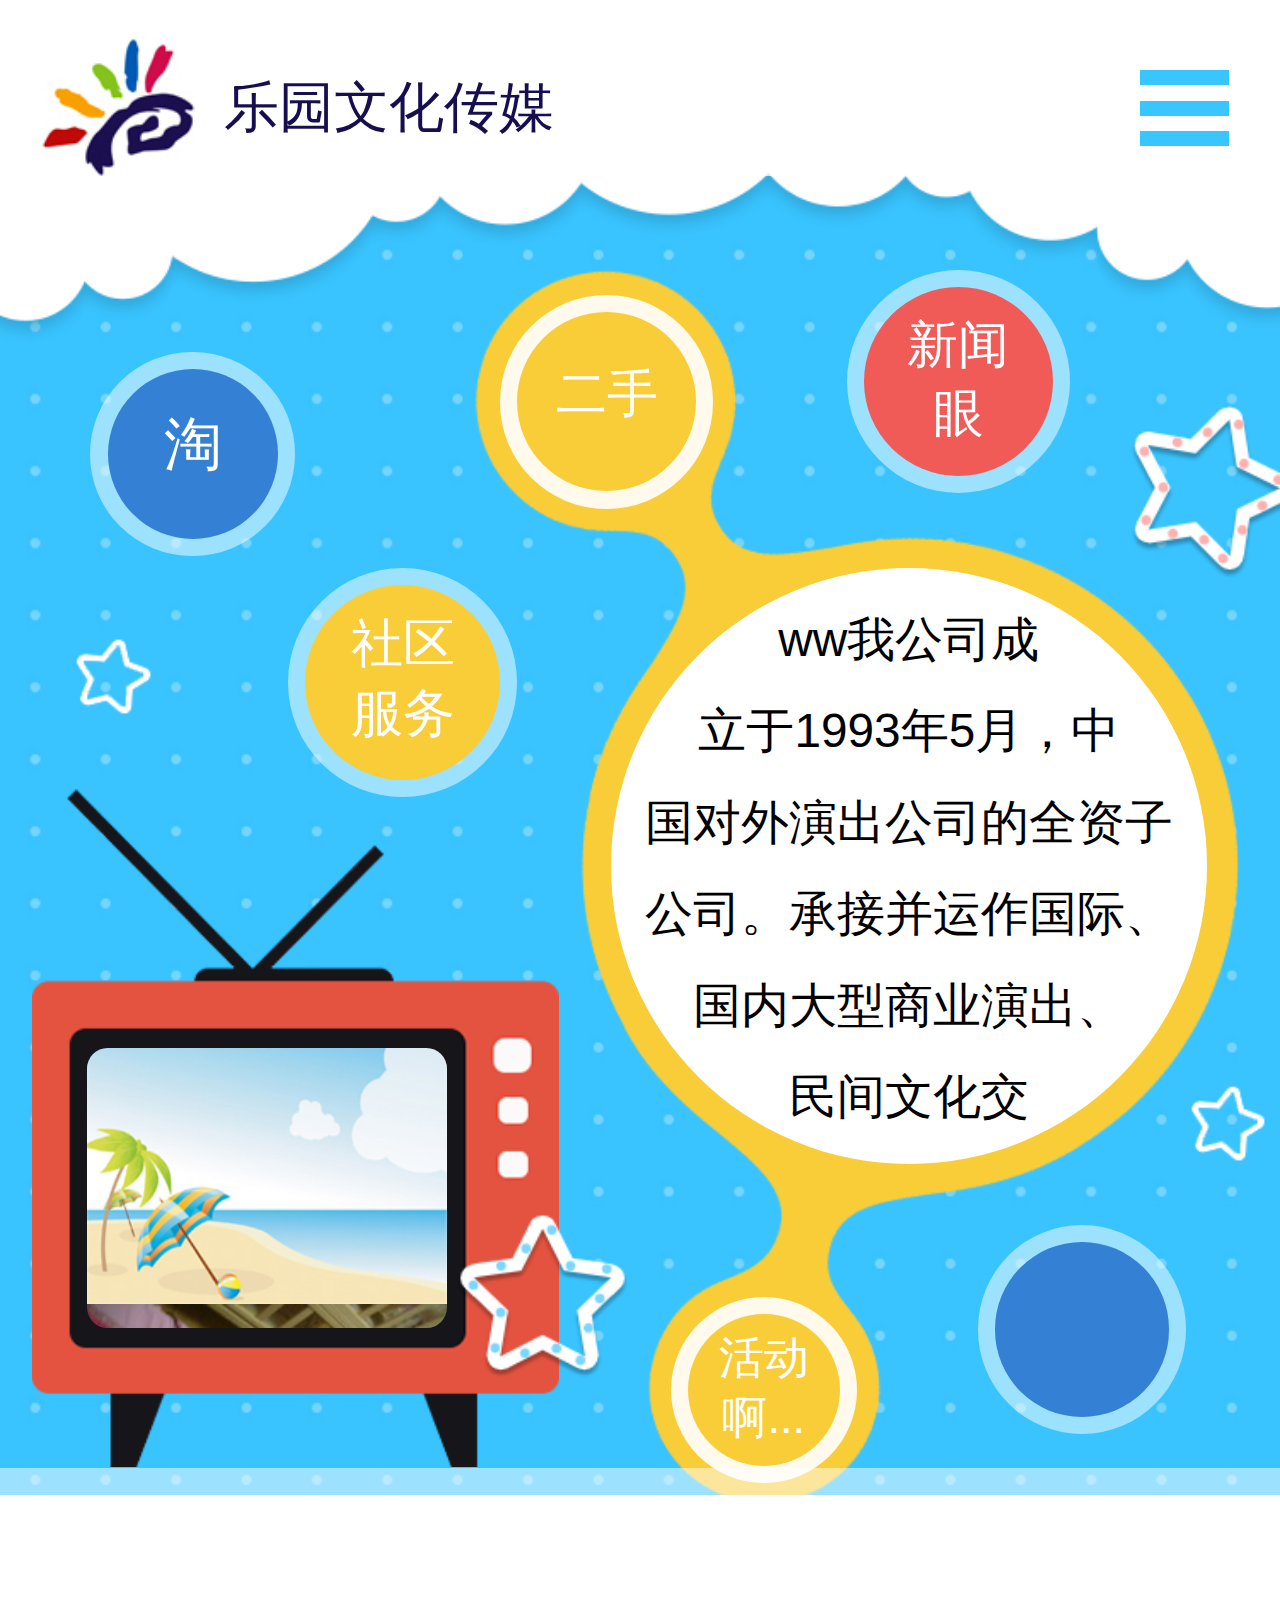
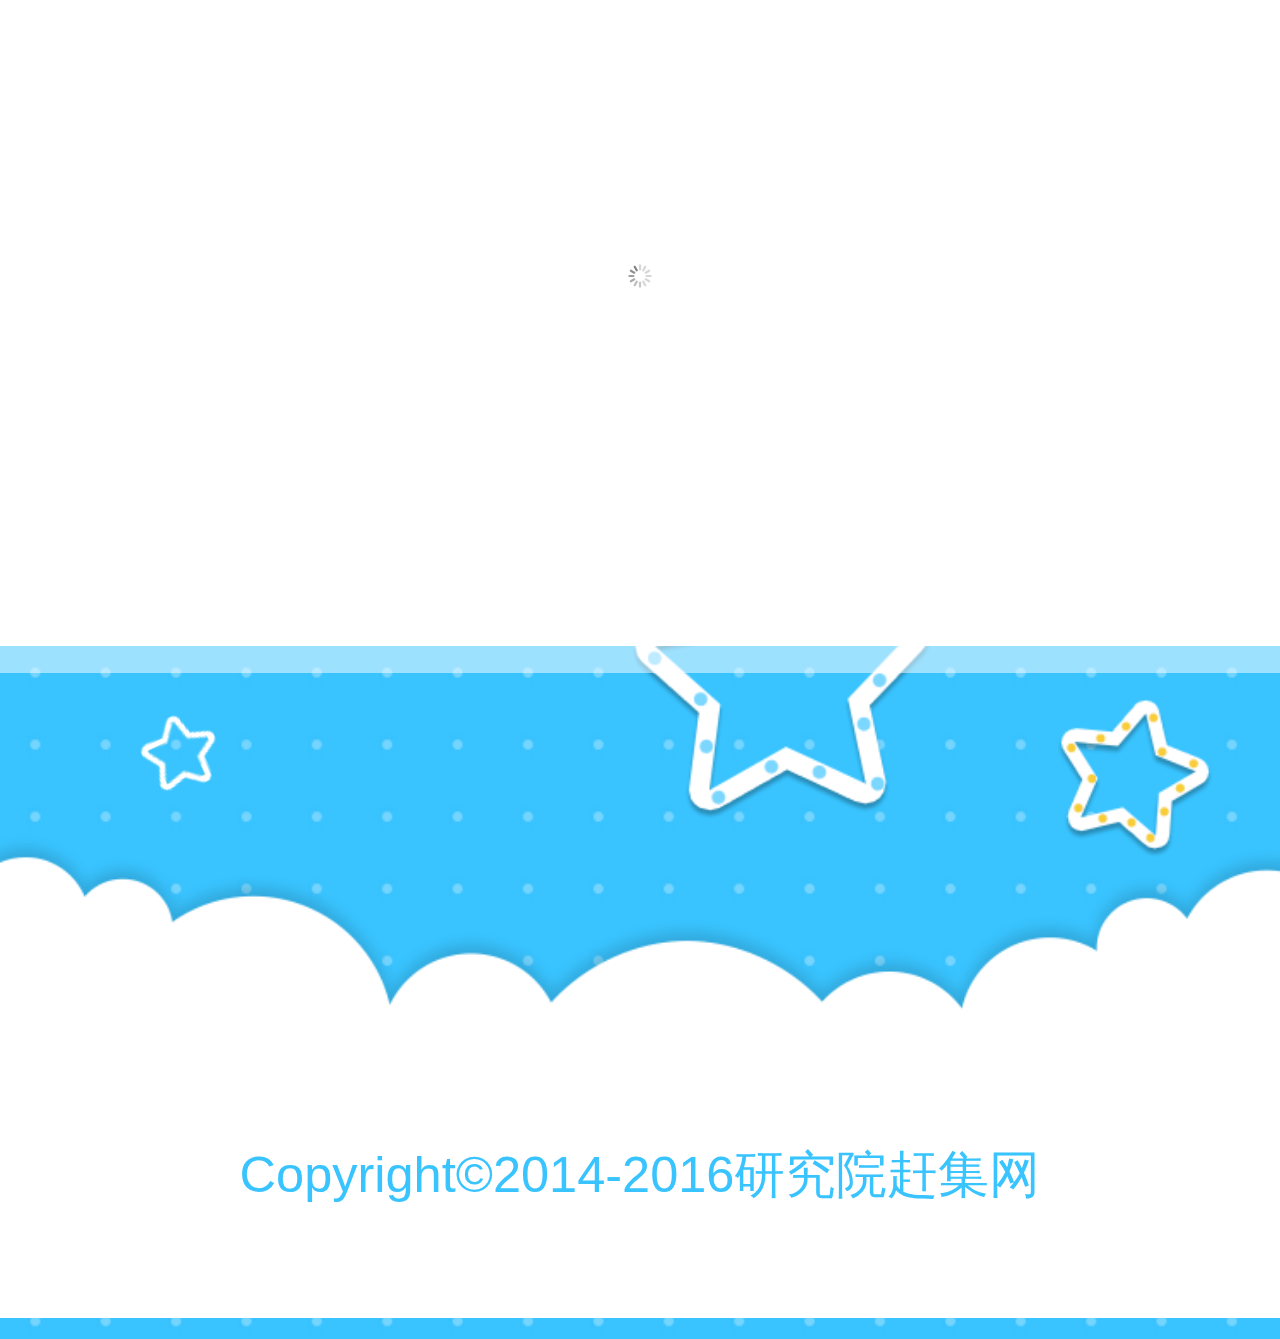
<file: index.html>
<!DOCTYPE html>
<html>
	<head>
		<meta charset="utf-8" />
		<meta name="viewport" content="width=device-width, initial-scale=1,maximum-scale=1, user-scalable=no">
		<meta name="description" content="ww我公司成立于1993年5月，中国对外演出公司的全资子公司。承接并运作国际、国内大型商业演出、民间文化交流等重大文化活动。仅在成立初期的四年时间里，中娱公司就运作了近两百个大型国际演出项目，其中包括以色列交响乐团、法国国家交响乐团、荷兰阿姆斯特丹皇家音乐厅交响乐团、奥地利维也纳爱乐乐团、美国费城交响乐团、澳大利亚芭蕾舞团、美国休斯顿芭蕾舞团、德国巴伐利亚芭蕾舞团、纽约爱乐乐团、克里夫兰交响乐团、基洛夫芭蕾舞团、基洛夫歌剧院、英国皇家芭蕾舞团、丹麦皇家芭蕾舞团等享誉世界的艺术团体。">
		<meta name="format-detection" content="telephone=no" />
		<title></title>
		<link rel="stylesheet" type="text/css" href="css/common.css"/>
		<link rel="stylesheet" type="text/css" href="css/index.css"/>
	</head>
	<body> 
		<div id="container" class="transparent opacityTrans">
			<header>
				<div id="bodyMask"></div>
				<div id="headerInner">
					<div id="logo" class="none">
						<a href="javascript:;">
							<img src=""/>
						</a>
					</div>
					<div id="title" class="none">
						<a href="javascript:;"></a>
					</div>
					<div id="menuBtn" class="none">
						<div class="menuBar" id="menuBar_1"></div>
						<div class="menuBar" id="menuBar_2"></div>
						<div class="menuBar" id="menuBar_3"></div>
					</div>
				</div>
				<div id="menuWrap">
					<div id="dingyun"></div>
					<div id="menuList">
						<div id="menuListInner">
							<!--<div class="menuItem"><a href="javascript:;">首页</a></div>
							<div class="menuItem"><a href="javascript:;">站内搜索</a></div>
							<div class="menuItem"><a href="javascript:;">留言板</a></div>
							<div class="menuItem"><a href="javascript:;">业务合作</a></div>
							<div class="menuItem"><a href="javascript:;">关于我们</a></div>-->
						</div>
					</div>
				</div>
			</header>
			<section id="main">
				<div id="quan">
					<div id="mainText">
						<div class="textWrap">
							<div id="textBar_1" class="textBar"></div>
							<div id="textBar_2" class="textBar"></div>
							<div id="textBar_3" class="textBar"></div>
							<div id="textBar_4" class="textBar"></div>
							<div id="textBar_5" class="textBar"></div>
							<div id="textBar_6" class="textBar"></div>
						</div>
					</div>
					<div id="icon_2">
						<a href="javascript:;"><div class="icon_inner"></div></a>
					</div>
					<div id="icon_5">
						<a href="javascript:;"><div class="icon_inner"></div></a>
					</div>
				</div>
				<div id="icon_1">
					<a href="javascript:;"><div class="icon_inner"></div></a>
				</div>
				<div id="icon_3">
					<a href="javascript:;"><div class="icon_inner"></div></a>
				</div>
				<div id="icon_4">
					<a href="javascript:;"><div class="icon_inner"></div></a>
				</div>
				<div id="icon_6">
					<a href="javascript:;"><div class="icon_inner"></div></a>
				</div>
				<div id="tv">
					<div id="imgRun">
						<div id="imgRunScroller">
							<!--<a href="http://baidu.com"><div id="runImg_1" class="runImg"></div></a>
							<a href="http://baidu.com"><div id="runImg_1" class="runImg"></div></a>
							<a href="http://baidu.com"><div id="runImg_1" class="runImg"></div></a>-->
						</div>
					</div>
					<div id="starRoate"></div>
				</div>
				<div id="zhongStar_1"></div>
				<div id="zhongStar_2"></div>
				<div id="zhongStar_3"></div>
			</section>
			<section id="list">
				<div id="listInner">
					<div id="listLoading">
						<span class="mui-spinner"></span>
					</div>
					<div id="listTips" class="none">
						暂无新闻
					</div>
					<!--<div class="row hot" id="row_1">
						<div class="rowLeft"><a href="http://www.163.com">热点直击</a></div>
						<div class="rowMiddle">沈鉄梅当选中国剧协副主席</div>
						<div class="rowRight">2016-04-15</div>
					</div>
					<div class="row hot">
						<div class="rowLeft">热点直击</div>
						<div class="rowMiddle">权志龙”苹果脸“-Fan权志龙”苹果脸“-Fan权志龙”苹果脸“-Fan</div>
						<div class="rowRight">2016-02-03</div>
					</div>
					<div class="row new">
						<div class="rowLeft">文化信息娱乐</div>
						<div class="rowMiddle">《上海传奇》全国首映礼</div>
						<div class="rowRight">2016-01-11</div>
					</div>
					<div class="row">
						<div class="rowLeft">娱乐</div>
						<div class="rowMiddle">《非诚勿扰》整改增党校教</div>
						<div class="rowRight">2015-12-05</div>
					</div>
					<div class="row">
						<div class="rowLeft">新鲜事</div>
						<div class="rowMiddle">跟着小S跳出"撩人"好身材</div>
						<div class="rowRight">2015-04-15</div>
					</div>-->
				</div>
			</section>
			<footer>
				<div id="diStar_1"></div>
				<div id="diStar_2"></div>
				<div id="diStar_3"></div>
				<div id="diyun"></div>
				<div id="copyright">版权所有©BlueMP技术支持</div>
			</footer>
		</div>
		<script src="js/zepto.min.js"></script>
		<script src="js/iscroll.js"></script>
		<script src="js/common.js"></script>
		<script src="fake.js"></script>
		<script>
			document.onselectstart = new Function('event.returnValue=false;');
			var pages = [
				{pos0:'对对对',pos1:'对对对',pos2:'对对对',pos3:'对对对',pos4:'对对对',pos5:'对对对',pos6:'对对对'}
			];
			var word = [5,9,11,11,9,5];
			var reg = /[\u0000-\u00FF]/;
			$(function(){
				//setTimeout(function(){
					layout();
					new bluemp.block.breadcrumb({
						type:1,
						isDefault: false,
						fnSuccess: function(data) {
							console.log(data);
							if(data && data.index_href){
								$('#logo a,#title a').attr('href',data.index_href);
							}
						}
					});
					initExtendInfo();
					initTitle();
					
					new bluemp.block.banner({
						isDefault: false,
						fnSuccess: function(data) {
							var dBanner = data.carouselpic;
							var imgRunScroller = $('#imgRunScroller');
							if (dBanner && dBanner.length > 0) {
								for (var i = 0; i < dBanner.length; i++) {
									var imgEle = $('<div class="runImg"></div>').css('background-image','url('+dBanner[i].pic+')');
									var aEle = $('<a href="'+dBanner[i].url+'"></a>').append(imgEle);
									imgRunScroller.append(aEle);
								}
								if(dBanner.length>1){
									var imgs = $('.runImg');
									imgH = imgs.eq(0).height();
									imgWrap = $('#imgRunScroller');
									imgN = imgs.length;
									imgWrapH = imgN*imgH;
									imgWrap.height(imgWrapH);
									imgRun();
								}
							}else{
								imgRunScroller.append('<div class="runImg default"></div>');
							}
						}
					});
					
					new bluemp.block.mainNav({
						isDefault: false,
						fnSuccess: function(data) {
							for (var i = 0; i < data.length; i++) {
								if(i>5){
									break;
								}
								var icon = $('#icon_'+(i+1)),
									aEle = icon.find('a'),
									iconEle = icon.find('.icon_inner');
								var dI = data[i],
									name = dI.name,
									url = dI.url,
									pic = dI.pic;
								aEle.attr('href',url);
								if (pic) {
									iconEle.css('background-image','url('+pic+')');
								} else {
									var words = [];
									var n = 0;
									for(var n=0;n<name.length;n++){
										var c = name.charAt(n);
										if(!reg.test(c)){
											words.push(c);
										}else{
											if(n==name.length-1){
												words.push(c);
											}else{
												var next = name.charAt(++n);
												if(!reg.test(next)){
													words.push(c);
													words.push(next);
												}else{
													words.push(c+next);
												}
											}
										}
									}
									var len = words.length, str = '';
									if(len == 1){
										str = words[0];
										iconEle.addClass('oneWord');
									}else if(len == 2){
										str = words[0]+words[1];
										iconEle.addClass('twoWord');
									}else if(len == 3){
										str = words[0]+words[1]+'<br/>'+words[2];
									}else if(len == 4){
										str = words[0]+words[1]+'<br/>'+words[2]+words[3];
									}else if(len > 4){
										str = words[0]+words[1]+'<br/>'+words[2]+'...';
									}
									iconEle.html(str);
								}
							}
							
							if(isAndroid){
								$('#icon_1 .icon_inner').css('padding','.4rem');
								$('#icon_2 .icon_inner').css('padding','.41rem');
								$('#icon_3 .icon_inner').css('padding','.5rem');
								$('#icon_4 .icon_inner').css('padding','.45rem');
								$('#icon_5 .icon_inner').css('padding','.31rem');
								$('#icon_6 .icon_inner').css('padding','.41rem');
								
								$('#icon_1 .icon_inner.oneWord').css('padding-top','.65rem');
								$('#icon_2 .icon_inner.oneWord').css('padding-top','.67rem');
								$('#icon_3 .icon_inner.oneWord').css('padding-top','.71rem');
								$('#icon_4 .icon_inner.oneWord').css('padding-top','.73rem');
								$('#icon_5 .icon_inner.oneWord').css('padding-top','.67rem');
								$('#icon_6 .icon_inner.oneWord').css('padding-top','.75rem');
								
								$('#icon_1 .icon_inner.twoWord').css('padding-top','.75rem');
								$('#icon_2 .icon_inner.twoWord').css('padding-top','.8rem');
								$('#icon_3 .icon_inner.twoWord').css('padding-top','.83rem');
								$('#icon_4 .icon_inner.twoWord').css('padding-top','.85rem');
								$('#icon_5 .icon_inner.twoWord').css('padding-top','.7rem');
								$('#icon_6 .icon_inner.twoWord').css('padding-top','.76rem');
							}
						}
					});
					
					var channelCnt = 0, arts = [], timeout1 = 5000, timeout2 = 55000, channelLoadedCnt = 0;
					function bulitList(){
						$('#listLoading').addClass('none');
						var len = arts.length;
						if(len==0){
							$('#listTips').removeClass('none');
						}else{
							var hotCnt = 2, newCnt = 3;
							hotCnt = hotCnt>len?len:hotCnt;
							for(var k=0;k<hotCnt;k++){
								for(var i=len-1;i>k;i--){
									if(arts[i].pv>arts[i-1].pv){
										var temp = arts[i-1];
										arts[i-1] = arts[i];
										arts[i] = temp;
									}
								}
							}
							var arry = [];
							for(var k=0;k<hotCnt;k++){
								if(arts[0].pv>0){
									arry.push({data:arts.splice(0,1)[0],type:'hot'});
								}
							}
							var hotCntLen = arry.length;
							newCnt += 2-hotCntLen;
							newCnt = (hotCntLen + newCnt)>len?(len-hotCntLen):newCnt;
							console.log(hotCntLen,newCnt);
							for(var k=0;k<newCnt;k++){
								for(var i=arts.length-1;i>k;i--){
									if(arts[i].updatetime>arts[i-1].updatetime){
										var temp = arts[i-1];
										arts[i-1] = arts[i];
										arts[i] = temp;
									}
								}
							}
							for(var k=0;k<newCnt;k++){
								arry.push({data:arts.splice(0,1)[0],type:'new'});
							}
							var listInner = $('#listInner');
							for(var i=0;i<arry.length;i++){
								var ai = arry[i],
									data = ai.data,
									type = ai.type;
								rowLinks.push(data.href);
								var rowEle = $('<div class="row '+type+'" id="row_'+i+'" >'+
													'<div class="rowLeft" id="chl_'+i+'_'+data.cid+'" >'+data.name+'</div>'+
													'<div class="rowMiddle">'+data.title+'</div>'+
													'<div class="rowRight">'+formatDate(data.updatetime)+'</div>'+
												'</div>'); 
								listInner.append(rowEle);
							}
							listInner.on('click','.row',function(){
								window.location.href = rowLinks[parseInt($(this).attr('id').replace('row_',''))];
							});
							/*listInner.on('click','.rowLeft',function(){
								window.event.stopPropagation();
								console.log($(this).attr('id').split('_')[2]);
								sessionStorage.cid = $(this).attr('id').split('_')[2];
								var link;
								if(testMode){
									link = 'list.html';
								}else{
									link = '/Portal/articlelist.html';
								}
								window.location.href = link;
							});*/
						}
					}
					var rowLinks = [];
					new bluemp.block.channelList({
						isDefault: false,
						fnSuccess: function(data) {
							console.log('channelList:');
							console.log(data);
							channelCnt = data.length;
							if(channelCnt<=0){
								$('#listLoading').addClass('none');
								$('#listTips').removeClass('none');
								return;
							}
							setTimeout(function(){
								if(channelLoadedCnt < channelCnt){
									if(channelLoadedCnt == 0){
										setTimeout(function(){
											$('#listLoading').addClass('none');
											$('#listTips').removeClass('none');
										},timeout2);
									}else{
										bulitList();
									}
								}
							},timeout1);
							for (var i = 0; i < channelCnt; i++) {
								var di = data[i],
									channelId = di.id;
								bluemp_cid = channelId;
								new bluemp.block.articleList({
									isDefault: false,
									fnSuccess: function(d) {
										channelLoadedCnt++;
										if(d && d.length>0){
											console.log(d.length);
											arts = arts.concat(d);
										}
										if(channelLoadedCnt==channelCnt){
											bulitList();
										}
									}
								});
							}
						}
					});
					
					$('#container').removeClass('transparent');
					initHeader();
					
					var mainText = '';
					var meta = document.getElementsByTagName('meta');
					for(i in meta){
						if(typeof meta[i].name!="undefined"&&meta[i].name.toLowerCase()=="description"){
							var desc = meta[i].content;
							if(trim(desc)!=''){
								mainText = desc;
							}
						}
					}
					if(mainText==''){
						$('#mainText').addClass('noInfo');
					}else{
						initTextRun(mainText);
					}
			//	},1000);
			});
			function initTextRun(mainText){
				var len = mainText.length;
				if(len>0){
					pages = [];
					var i = 0;
					while(i<len){
						var page = {};
						for(var j=0;j<word.length;j++){
							if(i>=len){
								page[j] = '';
							}else{
								var charArry = [], byteLen = 0;
								while(byteLen/2 <= word[j]-1){
									var c = mainText.charAt(i++);
									charArry.push(c);
									if(reg.test(c)){
										byteLen++;
									}else{
										byteLen += 2;
									}
								}
								page[j] = charArry.join('');
							}
						}
						if(page != {}){
							pages.push(page);
						}
					}
					bars = $('.textBar');
					var page0 = pages[0];
					for(var i=0;i<bars.length;i++){
						var str = page0[i];
						if(!str || str.length<=0){
							str = '';
						}
						bars.eq(i).html(str);
					}
					pSize = pages.length;
					if(pSize>1){
						setInterval(function(){
							changePage2();
						},8000);
					}
				}
			}
			function changePage2(){
				$('.textWrap.old').remove();
				$('.textWrap').addClass('transparent');
				var copy = $('.textWrap').clone();
				$('.textWrap').addClass('old');
				barTimer = setTimeout(function(){
								var copyBars = copy.find('.textBar');
								pageIdx = pageIdx>=pSize-1?0:pageIdx+1;
								var nextPage = pages[pageIdx];
								for(var i=0;i<copyBars.length;i++){
									var str = nextPage[i];
									if(!str || str.length<=0){
										str = '';
									}
									copyBars.eq(i).html(str);
								}
								$('#mainText').append(copy);
								var ti = setTimeout(function(){
									copy.removeClass('transparent');
									clearTimeout(ti);
								},100);
								
								clearTimeout(barTimer);
						   },1100);
				
			}
			var pageIdx = 0, barTimer, pSize;
			
			var winW, rfSize = 40;
			var imgWrap,imgWrapH,imgH,imgN,step = 2,timer;
			function layout(){
				updateSize();
				var imgs = $('.runImg');
				if(imgs.length>1){
					imgH = imgs.eq(0).height();
					imgWrap = $('#imgRunScroller');
					imgN = imgs.length;
					imgWrapH = imgN*imgH;
					imgWrap.height(imgWrapH);
					clearTimeout(timer);
					imgRun();
				}
			}
			function imgRun(){
				var t = px2Int(imgWrap.css('top'));
				timer = setTimeout(function(){
							if(t<-imgH){
								imgWrap.append($('.runImg').eq(0));	
								imgWrap.css('top',t+imgH-step);
							}else{
								imgWrap.css('top',t-step);
							}
							imgRun();
						},50);
			}
		</script>
	</body>
</html>
</file>
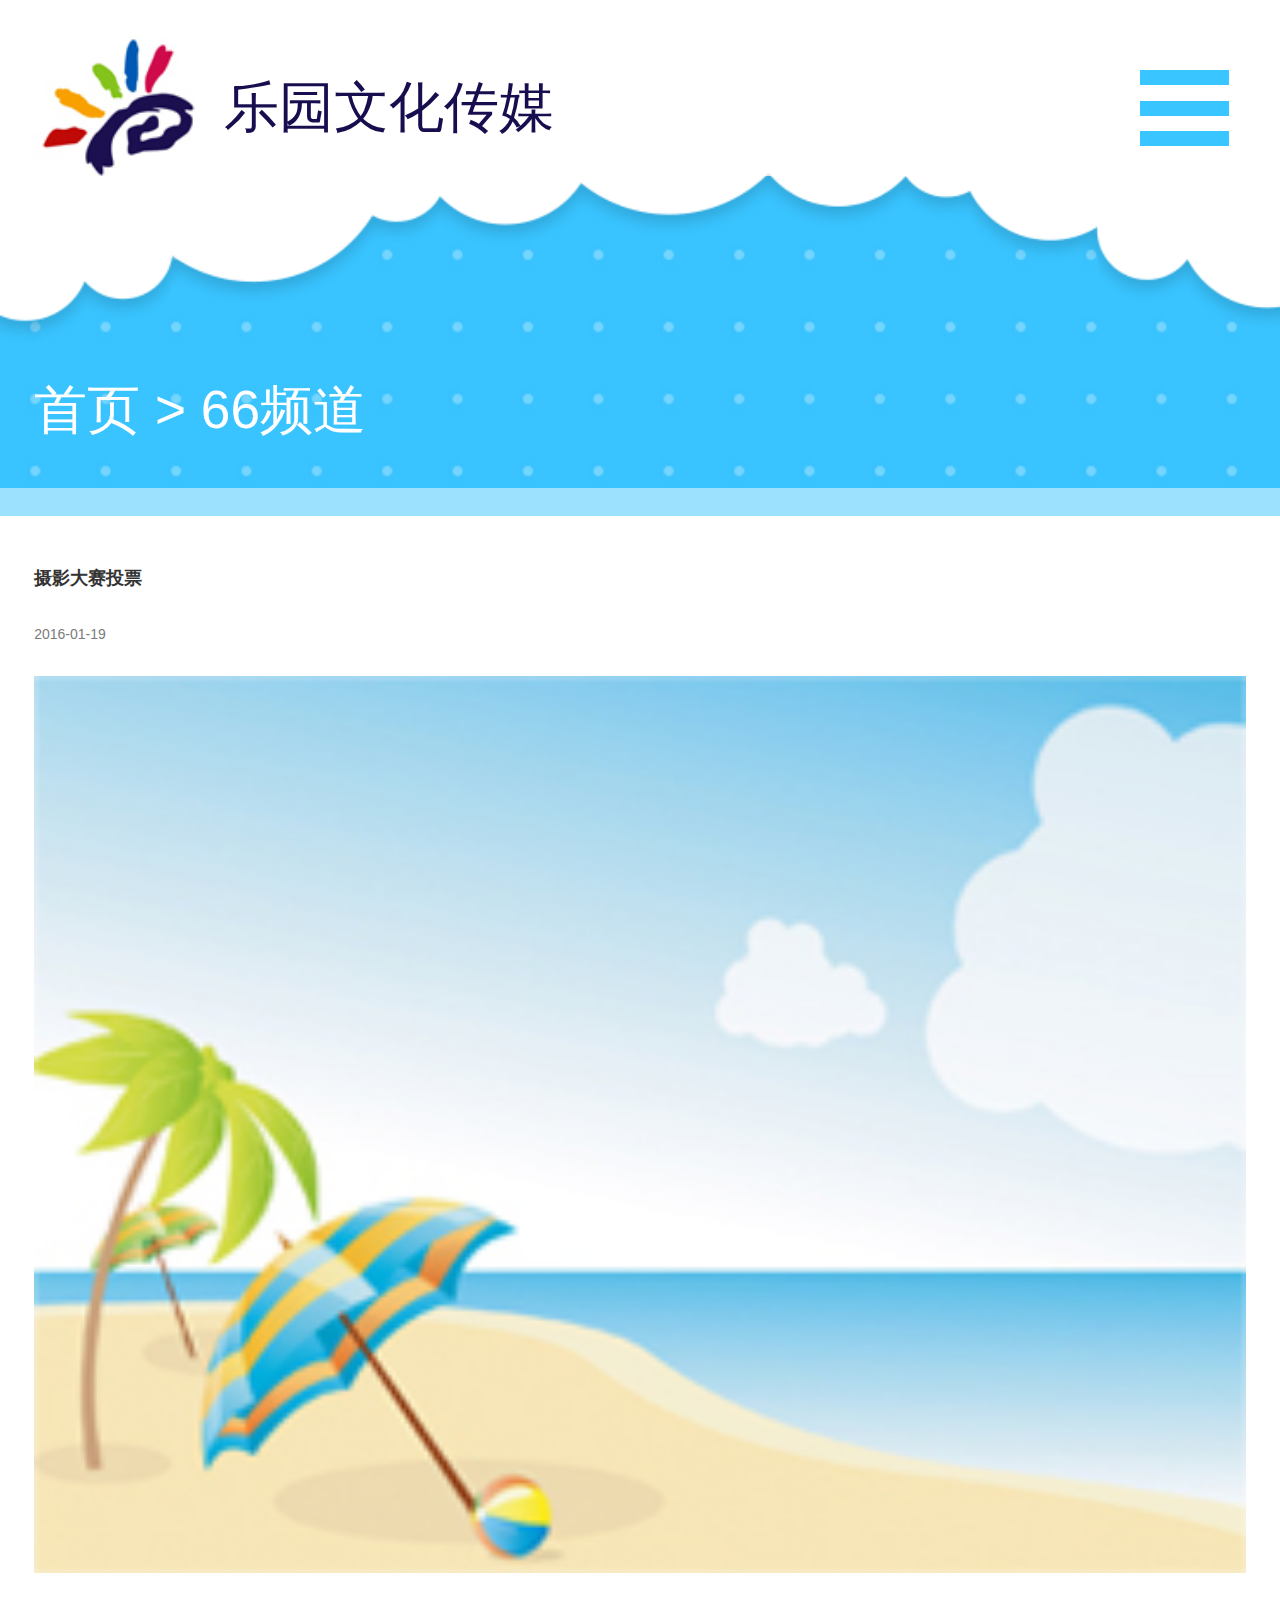
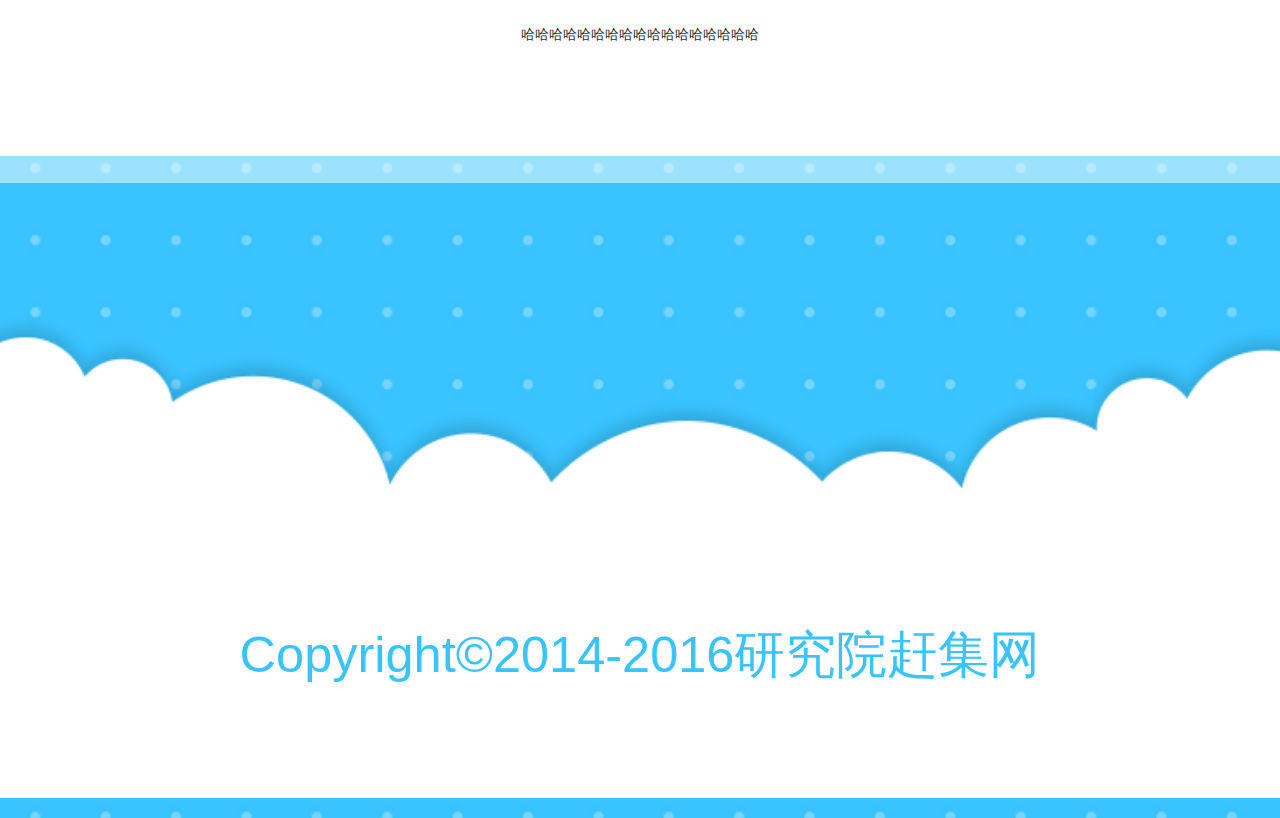
<file: article.html>
<!DOCTYPE html>
<html>
	<head>
		<meta charset="utf-8" />
		<meta name="viewport" content="width=device-width, initial-scale=1,maximum-scale=1, user-scalable=no">
		<meta name="format-detection" content="telephone=no" />
		<title></title>
		<link rel="stylesheet" type="text/css" href="css/common.css"/>
		<link rel="stylesheet" type="text/css" href="css/override.css"/>
		<link rel="stylesheet" type="text/css" href="css/article.css"/>
	</head>
	<body> 
		<div id="container2" class="transparent opacityTrans">
			<header>
				<div id="bodyMask"></div>
				<div id="headerInner">
					<div id="logo" class="none">
						<a href="javascript:;">
							<img src=""/>
						</a>
					</div>
					<div id="title" class="none">
						<a href="javascript:;"></a>
					</div>
					<div id="menuBtn" class="none">
						<div class="menuBar" id="menuBar_1"></div>
						<div class="menuBar" id="menuBar_2"></div>
						<div class="menuBar" id="menuBar_3"></div>
					</div>
				</div>
				<div id="menuWrap">
					<div id="dingyun"></div>
					<div id="menuList">
						<div id="menuListInner">
						</div>
					</div>
				</div>
			</header>
			<div id="container">
				<nav>
					<a href="javascript:;" id="link_index">首页</a>
					<span>&gt;</span>
					<a href="javascript:;" id="link_channel"></a>
				</nav>
				<section id="main">
					<div id="loading">
						<span class="mui-spinner"></span>
					</div>
					<div id="articleDiv" class="none">
						<div class="wz_box">
							<div class="bluemp_block_article_detail">
		
								<div class="bluemp_block_article_detail_wapper">
									<span class="bluemp_block_article_detail_title"></span>
									<p class="bluemp_block_article_detail_info"></p>
									<p class="bluemp_block_article_detail_cover"></p>
									<div class="bluemp_block_article_detail_content">
		
									</div>
								</div>
							</div>
							<div class="bluemp_block_article_options">
		    	
						    </div>
						 	<div class="wz_txt article_vote_container" style="margin-top:1em"></div>
						 	<div class="bluemp_block_article_reply_list">
						    	
						    </div>
						</div>
					</div>
				</section>
				<footer>
					<div id="diyun"></div>
					<div id="copyright">版权所有©BlueMP技术支持</div>
				</footer>
			</div>
		</div>
		<script src="js/zepto.min.js"></script>
		<script src="js/iscroll.js"></script>
		<script src="js/common.js"></script>
		<script src="fake.js"></script>
		<script>
			$(function(){
				layout();
				new bluemp.block.breadcrumb({
					type:1,
					isDefault: false,
					fnSuccess: function(data) {
						console.log(data);
						if(data && data.index_href){
							$('#logo a,#title a,#link_index').attr('href',data.index_href);
							var second_href = data.second_href;
							if(!testMode){
								second_href = '/Portal'+second_href;
							}
							$('#link_channel').html(data.second_name).attr('href',second_href);
							console.log('data.second_href:',data.second_href);
							console.log('second_href:',second_href);
						}
					}
				});
				new bluemp.block.articleDetail({
		            isDefault: false,
		            fnSuccess: function(data) {
						console.log('article----------------');
						console.log(data);
						$('#loading').remove();
						$('#articleDiv').removeClass('none');
			            $('.bluemp_block_article_detail_title').html(data.title);
			            $('.bluemp_block_article_detail_info').html(data.posttime);
			            var pic = data.pic;
			            if(pic){
			            	$('.bluemp_block_article_detail_cover').html('<img src="'+data.pic+'" />');
			            }else{
			            	$('.bluemp_block_article_detail_cover').remove();
			            }
			            $('.bluemp_block_article_detail_content').html(data.content);
			            if(isWeiXin()&&data.reward&&(data.reward.flg == 1||data.reward.flg == '1')){
			            	var html = '';
							html += '<div class="bluemp_block_article_AReward">';
							html += '<div class="bluemp_block_article_ARewardDiv">';
							html += '<div class="bluemp_block_article_ARewardTextDiv">';
							html += '<p class="bluemp_block_article_ARewardIcon">';
							html += '<span class="bluemp_block_article_ARewardIconSpan bluemp_block_article_ARewardIconSpan_BgColor1">赏</span>';
							html += '</p>';
							if(data.reward.thankWord==null){
								data.reward.thankWord = '';
							}
							html += '<p class="bluemp_block_article_ARewardText">'+data.reward.thankWord+'</p>';
							html += '</div>';
							html += '<div class="bluemp_block_article_NumberOfRewards">';
							html += '<ul class="bluemp_block_article_Rewards_ImgList">';
							for(i=0;data.reward.headerUrl.length>0&&i<data.reward.headerUrl.length;i++){
								html += '<li><img src="'+data.reward.headerUrl[i]+'"></li>'
							}
							html += '</ul>';
							html += '<p class="bluemp_block_article_ARewardText2">'+data.reward.people+'人打赏</p>';
							html += '</div>';
							html += '</div>';
							html += '</div>';
							$('.bluemp_block_article_detail').after(html);
							$('.bluemp_block_article_ARewardIconSpan').click(function(){
								if (bluemp.loginCheck()) {
								 	window.location.href = 'http://pay.bluemp.cn/wxpay2/jsapi/pay.php?state='+bluemp_aid+'_'+viewer_id
								}
							});
						}
		            }
		        });
		        new bluemp.block.options();
				new bluemp.block.replyList();
				if ($(".article_vote_container")) {
				    new bluemp.tool.Vote({
				    	container: $(".article_vote_container")
				    });
				}
				initExtendInfo();
				initTitle();
				initHeader();
				$('#container2').removeClass('transparent');
			});
			var winW, rfSize = 40;
			function layout(){
				updateSize();
			}
		</script>
	</body>
</html>
</file>
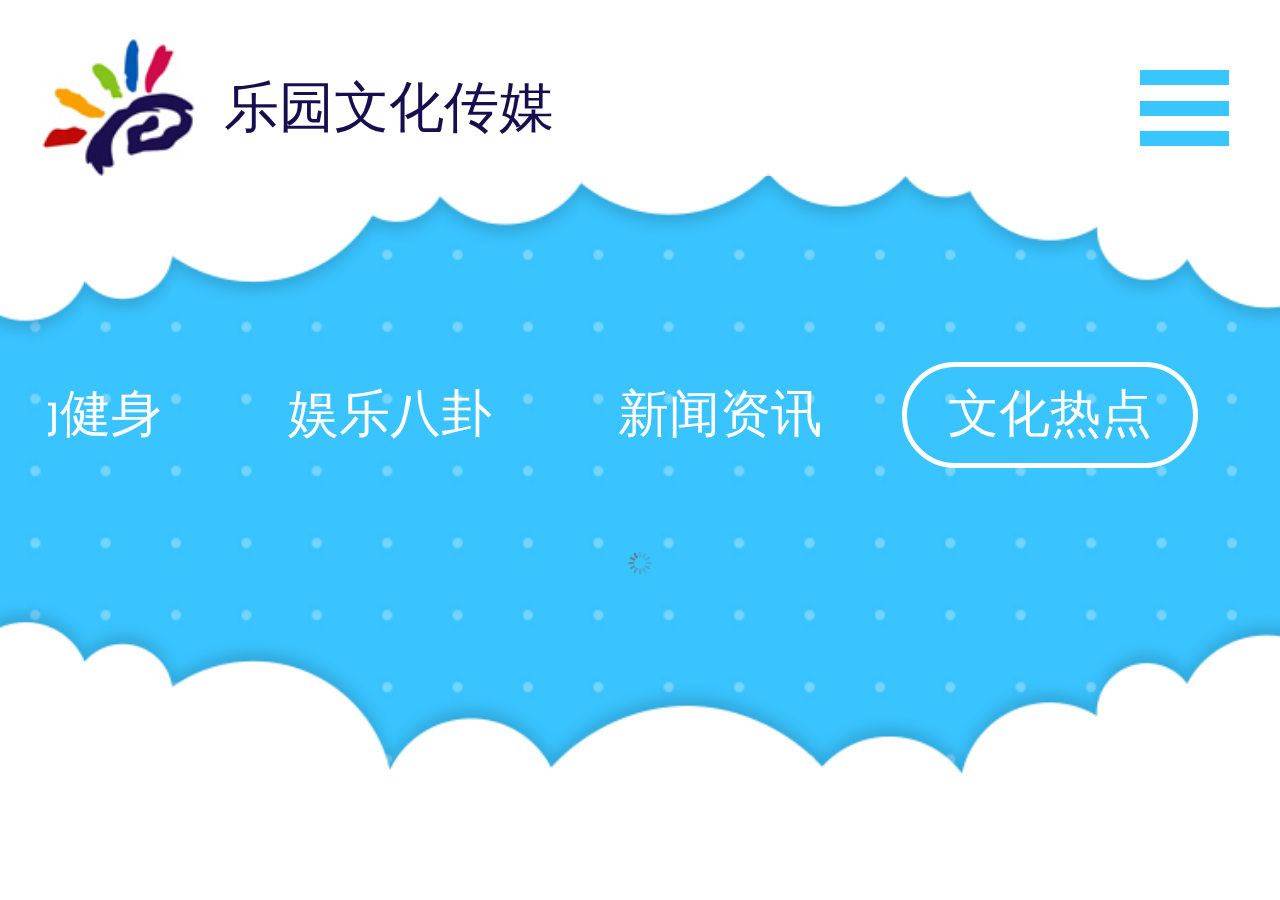
<file: list.html>
<!DOCTYPE html>
<html>
	<head>
		<meta charset="utf-8" />
		<meta name="viewport" content="width=device-width, initial-scale=1,maximum-scale=1, user-scalable=no">
		<meta name="format-detection" content="telephone=no" />
		<title></title>
		<link rel="stylesheet" type="text/css" href="css/common.css"/>
		<link rel="stylesheet" type="text/css" href="css/list.css"/>
	</head>
	<body>
		<div id="container2" class="transparent opacityTrans">
			<header>
				<div id="bodyMask"></div>
				<div id="headerInner">
					<div id="logo" class="none">
						<a href="javascript:;">
							<img src=""/>
						</a>
					</div>
					<div id="title" class="none">
						<a href="javascript:;"></a>
					</div>
					<div id="menuBtn" class="none">
						<div class="menuBar" id="menuBar_1"></div>
						<div class="menuBar" id="menuBar_2"></div>
						<div class="menuBar" id="menuBar_3"></div>
					</div>
				</div>
				<div id="menuWrap">
					<div id="dingyun"></div>
					<div id="menuList">
						<div id="menuListInner">
						</div>
					</div>
				</div>
			</header>
			<nav id="wrapper">
				<div id="navInner" class="hide">
					<!--<div class="channelBtn active">网罗美食</div>
					<div class="channelBtn">丽人频道</div>
					<div class="channelBtn">运动健身</div>
					<div class="channelBtn">娱乐八卦</div>
					<div class="channelBtn">新闻资讯</div>
					<div class="channelBtn">文化热点</div>-->
				</div>
			</nav>
			<section id="listSec">
				<div id="listWrap">
					<div id="listWrapInner">
						<!--<div class="artLi">
							<a href="http://www.baidu.com">
								<div class="artLiImg">
									<img src="img/tree.jpg" alt="" />
								</div>
								<div class="artLiTitle">最值得一吃的小点心Cupcake盘点</div>
								<div class="artLiTime">2016-05-10</div>
								<div class="artLiDesc">Colibri Café别名蜂鸟，它可算是北京Cupcake的鼻祖了，在Cupcake店还不多的时候，就已横空出世，到现在依然是人满为患。</div>
							</a>
						</div>
						<div class="artLi">
							<div class="artLiImg">
								<img src="img/runimg_1.jpg" alt="" />
							</div>
							<div class="artLiTitle">外国人超爱的上海西餐厅Top10</div>
							<div class="artLiTime">2016-02-16</div>
							<div class="artLiDesc">Hai by Goga  澳大利亚会员Tony Stark:食物出乎意料地好吃，露台很惊艳，朝外能看到大半个上海的夜景，繁华尽收眼底。登、有趣的方式去烹制食物，推荐霜烧牛肉、芥末吞拿、松露薯条、芝士汉堡。</div>
						</div>
						<div class="artLi">
							<div class="artLiImg none"></div>
							<div class="artLiTitle">“黑暗料理”大对决 奇葩吃法欢乐多,哈哈哈哈欢乐多欢乐多欢乐多欢乐多欢乐多欢乐多</div>
							<div class="artLiTime">2015-11-22</div>
							<div class="artLiDesc">简介：Hai by Goga  澳大利亚会员Tony Stark:食物出乎意料地好吃，露台很惊艳，朝外能看到大半个上海的夜景，繁华尽收眼底。登、有趣的方式去烹制食物，推荐霜烧牛肉、芥末吞拿、松露薯条、芝士汉堡。</div>
						</div>
						<div class="artLi">
							<div class="artLiImg none"></div>
							<div class="artLiTitle">牛油果史上最全吃法攻略</div>
							<div class="artLiTime">2015-05-26</div>
							<div class="artLiDesc none"></div>
						</div>-->
					</div>
					<div class="loading">
						<span class="mui-spinner"></span>
					</div>
					<div id="tips">
						该频道暂无文章！
					</div>
					<footer class="">
						<div id="diyun"></div>
						<div id="copyright">版权所有©BlueMP技术支持</div>
					</footer>
				</div>
			</section>
		</div>
		<script src="js/zepto.min.js"></script>
		<script src="js/iscroll.js"></script>
		<script src="js/common.js"></script>
		<script src="fake.js"></script>
		<script>
			document.onselectstart = new Function('event.returnValue=false;');
			var currPage = 1;
			$('#listWrapInner').on('click','.artLi',function(){
				console.log(111);
				window.location.href = $(this).find('a').attr('href');
			});
			function appendList(list){
				var listWrapInner = $('#listWrapInner');
                for(var j=0;j<list.length;j++){
					var li = $('<div class="artLi">'+
									'<a href="'+list[j].href+'" >'+
										'<div class="artLiImg">'+
											'<img src="" alt="" />'+
										'</div>'+
										'<div class="artLiTitle"></div>'+
										'<div class="artLiTime"></div>'+
										'<div class="artLiDesc"></div>'+
									'</a>'+
								'</div>');
					listWrapInner.append(li);
					//标题
                	var title = list[j].title;
                	var titleEle = li.find('.artLiTitle');
                	if(title){
                		titleEle.html(title);
                	}else{
                		titleEle.addClass('none');
                	}
					//封面图
                	var pic = list[j].pic;
                	var imgEle = li.find('img');
                	if(pic){
                		imgEle.attr('src',pic);
				        imgEle[0].onload = function(){
				        	if(listScroll){
								listScroll.refresh();
							}
				        };
                	}else{
                		imgEle.addClass('none');
                	}
                	//更新时间
                	var updatetime = list[j].updatetime;
                	var timeEle = li.find('.artLiTime');
                	if(updatetime){
                		timeEle.html(formatDate(updatetime));
                	}else{
                		timeEle.addClass('none');
                	}
                	//摘要
                	var summary = list[j].summary;
                	var summaryEle = li.find('.artLiDesc');
                	if(summary){
                		summaryEle.html(summary);
                	}else{
                		summaryEle.addClass('none');
                	}
                }
                if(listScroll){
					listScroll.refresh();
				}
			}
			function checkScrollPC(){
				var h = $('#listSec').height(),
					t = $('#listSec')[0].scrollTop,
					sh = $('#listSec')[0].scrollHeight;
				if(sh-t-h<rfSize){
					requestNextPage();
				}
			}
			function checkScroll(){
				if(listScroll.y - listScroll.maxScrollY < rfSize && listScroll.directionY>0){
					requestNextPage();
				}
			}
			function requestNextPage(){
           		if(!requesting && !allLoaded){
           			requesting = true;
					$('.loading').removeClass('hide');
			        articleList.getNextPage({cid:bluemp_cid,page:currPage++},function(data){
	           					requesting = false;
			        			$('.loading').addClass('hide');
			        			if(data){
			        				var len = data.length;
				        			if(len<pageSize){
				        				allLoaded = true;
				        			}
									if(data.length>0){
										appendList(data);
									}
			        			}
							});
           		}
			}
			var articleList;
			var requesting = true;
			$(function(){
				//setTimeout(function(){
					document.body.addEventListener('touchmove', function(event) {
						event.preventDefault();
					}, false);
					var storedCid = sessionStorage.cid;
					console.log(storedCid);
					if(storedCid){
						bluemp_cid = parseInt(storedCid);
						sessionStorage.removeItem('cid');
					}
					new bluemp.block.breadcrumb({
						type:1,
						isDefault: false,
						fnSuccess: function(data) {
							console.log(data);
							if(data && data.index_href){
								$('#logo a,#title a').attr('href',data.index_href);
							}
						}
					});
					initExtendInfo();
					initTitle();
					initHeader();
					navScroll = new IScroll('#wrapper', { 
						scrollX: true, scrollY: false, mouseWheel: true ,
						preventDefault: false
					});
					if(!hasTouch){
						$('#listSec').css('overflow-y','auto').on('scroll',checkScrollPC);
					}else{
						listScroll = new IScroll('#listSec', {
							mouseWheel: true,
							preventDefault: false,
							preventDefaultException: { tagName: /^A$/ }
						});
						listScroll.on("scrollMove",function(){
							checkScroll();
						});
						listScroll.on("scrollEnd",function(){
							console.log('scrollEnd');
							checkScroll();
						});
					}
					
					layout();
					
					initArtList();
					
					new bluemp.block.channelList({
						isDefault: false,
						fnSuccess: function(data) {
							var navInner = $('#navInner');
							if(data){
								var totalW = 0, startPos = 0, activeIdx;
								for(var i=0;i<data.length;i++){
									var navEle = $('<div class="channelBtn" >'+data[i].name+'</div>');
									var id = data[i].id;
									console.log(id,bluemp_cid );
									if(id==bluemp_cid){
										console.log('###################################');
										activeIdx = i;
										navEle.addClass('active');
									}
									navInner.append(navEle);
									var temp = navInner[0].offsetHeight;
									var w = navEle[0].offsetWidth/rfSize;
									totalW += w;
									if(i>0){
										totalW += .5;
									}
									navs.push({id:id,width:w,start:startPos});
									startPos += w+.25;
								}
								if(activeIdx!=undefined){
									channelExist = true;
									navInner.removeClass('hide');
									if(articleData){
										initArtListDo();
									}
									navInner.css('width',Math.ceil(totalW)+'rem');
									navScroll.refresh();
									var scrollToX;
									var storedX = sessionStorage.navScrollPos;
									if(storedX){
										scrollToX = parseFloat(storedX);
										sessionStorage.removeItem('navScrollPos');
									}else{
										scrollToX = -navs[activeIdx].start*rfSize;
									}
									var maxX = navScroll.maxScrollX;
									scrollToX = scrollToX<maxX?maxX:scrollToX;
									navScroll.scrollTo(scrollToX,0,0);
									navInner.on('click','.channelBtn',function(){
										var ele = $(this);
										if(!ele.is('active')){
											var btns = $('.channelBtn');
											btns.removeClass('active');
											ele.addClass('active');
											/*sessionStorage.cid = navs[btns.index(ele)].id;
											sessionStorage.navScrollPos = navScroll.x;*/
											/*window.location.reload();*/
											bluemp_cid = navs[btns.index(ele)].id;
											allLoaded = false;
											$('#listWrapInner').empty();
											$('#tips').css('display','none');
											$('.loading').removeClass('fix').removeClass('hide');
											if(listScroll){
												listScroll.refresh();
											}
											initArtList();
										}
									});
								}else{
									channelExist = false;
									$('.loading').addClass('hide');
									$('#tips').html('频道内容无法显示！').css('display','block');
								}
							}
						}
					});
				$('#container2').removeClass('transparent');
				//},1000);
			});
			var articleData;
			function initArtListDo(){
				requesting = false;
	               $('.loading').addClass('hide');
	               if(articleData){
		                var len = articleData.length;
	        			if(len<pageSize){
	        				allLoaded = true;
	        			}
		                if(len>0){
		                	if(articleData[0].cid==bluemp_cid){
				           		$('.loading').addClass('fix');
				           		appendList(articleData);
		                	}
		                }else{
		               		$('#tips').css('display','block');
		                }
	               }
			}
			function initArtList(){
				articleList = new bluemp.block.articleList({
		            isDefault: false,
		            fnSuccess: function(data) {
		               	articleData = data;
		                if(channelExist==true){
		                	initArtListDo();
		                }
		            }
		        });
			}
			var navs = [];
			var winW, winH, rfSize = 40;
			var navScroll, listScroll;
			var pageSize = 20, allLoaded = false;
			function layout(){
				updateSize();
				if(listScroll){
					listScroll.refresh();
				}
				navScroll.refresh();
			}
		</script>
	</body>
</html>
</file>
<file: css/common.css>
*{
	margin:0;
	padding:0;
}
html{
	font-size:20px;
	font-family: 微软雅黑,'Helvetica Neue', Helvetica, sans-serif;
}
body{
	background-color: rgb(57,196,255);
	background-image: url(../img/bg.jpg);
	background-size: 5.5%;
	-webkit-tap-highlight-color:rgba(0,0,0,0);
	overflow-x:hidden;
}
a{
	text-decoration: none;
}
.none{
	display:none;
}

.hide{
	visibility: hidden;
}

.transparent{
	opacity: 0;
}
.opacityTrans{
	-webkit-transition: opacity 1.6s ease;
			transition: opacity 1.6s ease;
}
#dingyun, #logo, #title, #menuBtn{
	position: absolute;
}
#dingyun, #logo, #menuBtn{
	background-repeat: no-repeat;
	background-size: 100% 100%;
}
header{
	position: fixed;
	z-index: 841122;
	top:0;
	width:100%;
	height:2.375rem;
	box-sizing: border-box;
	background:#fff;
}
#bodyMask{
	position: fixed;
	top:0;
	width:100%;
	left:0;
	height:100%;
	display:none;
}
header.menuOpen #bodyMask{
	display:block;
}
#headerInner{
	position: absolute;
	z-index: 1;
	top:0;
	left:0;
	right:0;
	bottom:0;
	background: #fff;
	box-shadow: 0 0 10px rgba(255,255,255,.5);
}
#logo{
	top:0.525rem;
	left:0.45rem;
	height:2.1rem;
}
#logo img{
	display:block;
	height:100%;
}
#title{
	top:0.525rem;
	left:0.75rem;
	right:2.5rem;
	height:2.1rem;
	line-height:2.1rem;
	font-size: 0.8rem;
	color:rgb(22,14,78);
	overflow: hidden;
	white-space: nowrap;
    text-overflow: ellipsis;
}
#logo a,#title a{
	display:block;
	width:100%;
	height:100%;
	color:rgb(22,14,78);
}
#title a:hover,
#title a:active{
	color:rgb(22,14,78);
}
#menuWrap{
	position: relative;
	background:#fff;
	top:2.175rem;
}
#dingyun{
	bottom:-2.45rem; 
	left:0;
	width:100%;
	height:2.65rem;
	background-image: url([data-uri]);
	/*background-image: url(../img/dingyun.png);*/
}
#menuList{
	opacity: 0;
	padding:.7rem 0 .7rem 0;
	overflow-x: hidden;
	overflow-y:auto;
}
#menuListInner{
	padding:0 0 1rem 0;
}
header.menuOpen #menuList{
	opacity: 1;
}
#menuList.anim{
	-webkit-transition: margin-top .4s ease-in-out,padding .4s ease-in-out,opacity .4s .2s;
			transition: margin-top .4s ease-in-out,padding .4s ease-in-out,opacity .4s .2s;
}
.menuItem a{
	display:block;
	text-align: center;
	color:rgb(57,196,255);
	height:2.1rem;
	line-height:2.1rem;
	font-size:.84rem;
	cursor: pointer;
}
.menuItem a:active{
	color:rgb(8, 129, 193);
	background: rgb(246, 248, 248);
}
#menuBtn{
	top:1.025rem;
	right:0.75rem;
	width:1.3rem;
	height:1.1rem;
	/*background-image: url(../img/button.png);*/
}
#menuBtn.none{
	width:0;
}
.menuBar{
	position: absolute;
	width:100%;
	height:0;
	left:0;
	border-top:.22rem solid rgb(57,197,255);
}
#menuBtn.anim #menuBar_1,#menuBtn.anim #menuBar_3{
	-webkit-transition: transform .15s ease-in-out;
			transition: transform .15s ease-in-out;
}
#menuBtn.anim #menuBar_2{
	-webkit-transition: opacity .15s ease-in-out;
			transition: opacity .15s ease-in-out;
}
#menuBar_1{
	top:0;
	-webkit-transform-origin: left;
			transform-origin: left;
}
#menuBar_2{
	top: .45rem;
}
#menuBar_3{
	top:.9rem;
	-webkit-transform-origin: left;
			transform-origin: left;
}
header.menuOpen #menuBar_1{
	-webkit-transform: rotate(42.5deg);
			transform: rotate(42.5deg);
}
header.menuOpen #menuBar_2{
	opacity: 0;
}
header.menuOpen #menuBar_3{
	-webkit-transform: rotate(-42.5deg);
			transform: rotate(-42.5deg);
}

.mui-loading .mui-spinner
{
    display: block;

    margin: 0 auto;
}

.mui-spinner
{
    display: inline-block;

    width: 24px;
    height: 24px;

    -webkit-transform-origin: 50%;
            transform-origin: 50%;
    -webkit-animation: spinner-spin 1s step-end infinite;
            animation: spinner-spin 1s step-end infinite;
}

.mui-spinner:after
{
    display: block;

    width: 100%;
    height: 100%;

    content: '';

    background-image: url('data:image/svg+xml;charset=utf-8,<svg viewBox=\'0 0 120 120\' xmlns=\'http://www.w3.org/2000/svg\' xmlns:xlink=\'http://www.w3.org/1999/xlink\'><defs><line id=\'l\' x1=\'60\' x2=\'60\' y1=\'7\' y2=\'27\' stroke=\'%236c6c6c\' stroke-width=\'11\' stroke-linecap=\'round\'/></defs><g><use xlink:href=\'%23l\' opacity=\'.27\'/><use xlink:href=\'%23l\' opacity=\'.27\' transform=\'rotate(30 60,60)\'/><use xlink:href=\'%23l\' opacity=\'.27\' transform=\'rotate(60 60,60)\'/><use xlink:href=\'%23l\' opacity=\'.27\' transform=\'rotate(90 60,60)\'/><use xlink:href=\'%23l\' opacity=\'.27\' transform=\'rotate(120 60,60)\'/><use xlink:href=\'%23l\' opacity=\'.27\' transform=\'rotate(150 60,60)\'/><use xlink:href=\'%23l\' opacity=\'.37\' transform=\'rotate(180 60,60)\'/><use xlink:href=\'%23l\' opacity=\'.46\' transform=\'rotate(210 60,60)\'/><use xlink:href=\'%23l\' opacity=\'.56\' transform=\'rotate(240 60,60)\'/><use xlink:href=\'%23l\' opacity=\'.66\' transform=\'rotate(270 60,60)\'/><use xlink:href=\'%23l\' opacity=\'.75\' transform=\'rotate(300 60,60)\'/><use xlink:href=\'%23l\' opacity=\'.85\' transform=\'rotate(330 60,60)\'/></g></svg>');
    background-repeat: no-repeat;
    background-position: 50%;
    background-size: 100%;
}

.mui-spinner-white:after
{
    background-image: url('data:image/svg+xml;charset=utf-8,<svg viewBox=\'0 0 120 120\' xmlns=\'http://www.w3.org/2000/svg\' xmlns:xlink=\'http://www.w3.org/1999/xlink\'><defs><line id=\'l\' x1=\'60\' x2=\'60\' y1=\'7\' y2=\'27\' stroke=\'%23fff\' stroke-width=\'11\' stroke-linecap=\'round\'/></defs><g><use xlink:href=\'%23l\' opacity=\'.27\'/><use xlink:href=\'%23l\' opacity=\'.27\' transform=\'rotate(30 60,60)\'/><use xlink:href=\'%23l\' opacity=\'.27\' transform=\'rotate(60 60,60)\'/><use xlink:href=\'%23l\' opacity=\'.27\' transform=\'rotate(90 60,60)\'/><use xlink:href=\'%23l\' opacity=\'.27\' transform=\'rotate(120 60,60)\'/><use xlink:href=\'%23l\' opacity=\'.27\' transform=\'rotate(150 60,60)\'/><use xlink:href=\'%23l\' opacity=\'.37\' transform=\'rotate(180 60,60)\'/><use xlink:href=\'%23l\' opacity=\'.46\' transform=\'rotate(210 60,60)\'/><use xlink:href=\'%23l\' opacity=\'.56\' transform=\'rotate(240 60,60)\'/><use xlink:href=\'%23l\' opacity=\'.66\' transform=\'rotate(270 60,60)\'/><use xlink:href=\'%23l\' opacity=\'.75\' transform=\'rotate(300 60,60)\'/><use xlink:href=\'%23l\' opacity=\'.85\' transform=\'rotate(330 60,60)\'/></g></svg>');
}

@-webkit-keyframes spinner-spin
{
    0%
    {
        -webkit-transform: rotate(0deg);
    }

    8.33333333%
    {
        -webkit-transform: rotate(30deg);
    }

    16.66666667%
    {
        -webkit-transform: rotate(60deg);
    }

    25%
    {
        -webkit-transform: rotate(90deg);
    }

    33.33333333%
    {
        -webkit-transform: rotate(120deg);
    }

    41.66666667%
    {
        -webkit-transform: rotate(150deg);
    }

    50%
    {
        -webkit-transform: rotate(180deg);
    }

    58.33333333%
    {
        -webkit-transform: rotate(210deg);
    }

    66.66666667%
    {
        -webkit-transform: rotate(240deg);
    }

    75%
    {
        -webkit-transform: rotate(270deg);
    }

    83.33333333%
    {
        -webkit-transform: rotate(300deg);
    }

    91.66666667%
    {
        -webkit-transform: rotate(330deg);
    }

    100%
    {
        -webkit-transform: rotate(360deg);
    }
}
@keyframes spinner-spin
{
    0%
    {
        transform: rotate(0deg);
    }

    8.33333333%
    {
        transform: rotate(30deg);
    }

    16.66666667%
    {
        transform: rotate(60deg);
    }

    25%
    {
        transform: rotate(90deg);
    }

    33.33333333%
    {
        transform: rotate(120deg);
    }

    41.66666667%
    {
        transform: rotate(150deg);
    }

    50%
    {
        transform: rotate(180deg);
    }

    58.33333333%
    {
        transform: rotate(210deg);
    }

    66.66666667%
    {
        transform: rotate(240deg);
    }

    75%
    {
        transform: rotate(270deg);
    }

    83.33333333%
    {
        transform: rotate(300deg);
    }

    91.66666667%
    {
        transform: rotate(330deg);
    }

    100%
    {
        transform: rotate(360deg);
    }
}
</file>
<file: css/index.css>
#quan, #mainText, [id^=icon_], #tv, #imgRun, #imgRunScroller, 
#starRoate, [id^=zhongStar_], .row.hot:after, .row.new:after, .rowLeft:before, .rowLeft:after, [id^=diStar_], #diyun, #copyright{
	position: absolute;
}
#quan, #tv, .runImg, #starRoate, [id^=zhongStar_], .row.hot:after, .row.new:after, [id^=diStar_], #diyun{
	background-repeat: no-repeat;
	background-size: 100% 100%;
}
#main, .icon_inner, .row, .rowLeft, footer{
	position: relative;
}
#container{
	position: absolute;
	top:0;
	left:0;
	width:18.75rem;
}

#main{
	width:100%;
	height:21.5rem;
}
#quan{
	width:11.2rem;
	height:18.1rem;
	right:0.6rem;
	bottom:-0.55rem;
	background-image: url(../img/quan.png);
}
#mainText{
	top:4.375rem;
	right:0.475rem;
	width:8.725rem;
	height:8.725rem;
	text-align: center;
	border-radius: 50%;
	background-color: #fff;
	font-size:0.7rem;
}
#mainText.noInfo:after{
	content:'暂无信息';
	position: absolute;
	top:3.9rem;
	left:0;
	width:100%;
	text-align:center;
	color:#999;
}
.textWrap{
	position: absolute;
	/*background: rgba(200,90,90,.3);*/
	top:0;
	left:0;
	bottom:0;
	right:0;
	-webkit-transition: opacity 1.6s ease;
			transition: opacity 1.6s ease;
}
.textBar{
	/*background:rgba(0,0,0,.2);*/
	position: relative;
	height:1.2rem;
	line-height: 1.2rem;
	margin:.14rem 0;
	overflow: hidden;
	text-align: center;
	opacity: 1;
	-webkit-transition: opacity .6s ease;
			transition: opacity .6s ease;
}
#textBar_1{
	margin-top:.45rem;
}
[id^=icon_]{
	border-radius: 50%;
	background-color: rgba(255,255,255,.5);
}
[id^=icon_] a{
	display:block;
	width:100%;
	height:100%;
}
.icon_inner{
	border-radius: 50%;
	top:0.25rem;
	left:0.25rem;
	background-repeat: no-repeat;
	background-size: 100% 100%;
	background-position: center center;
	text-align: center;
	color:#fff;
	padding:.2rem;
	box-sizing: border-box;
	overflow: hidden;
}
#icon_1{
	left:1.325rem;  
	top:5.15rem;  
	width:3.0rem;  
	height:3.0rem; 
}
#icon_1 .icon_inner{
	width:2.5rem;  
	height:2.5rem; 
	background-color: #3480d4;
	font-size: .72rem;
	padding:.25rem;
	/*background-image: url(../img/icon_skating.png);*/
}
#icon_1 .icon_inner.oneWord{
	padding-top:.55rem;
	font-size:.85rem;
}
#icon_1 .icon_inner.twoWord{
	padding-top:.65rem;
}
#icon_1 .icon_inner.active{
	background-color: #0057b5;
}
#icon_2{
	left:0.375rem;  
	top:0.375rem;  
	width:3.125rem;  
	height:3.125rem; 
	background-color: rgba(255,255,255,.9);
}
#icon_2 .icon_inner{
	width:2.625rem;  
	height:2.625rem; 
	background-color: #f8cd38;
	font-size: .74rem;
	padding:.25rem;
	/*background-image: url(../img/icon_ball.png);*/
}
#icon_2 .icon_inner.oneWord{
	padding-top:.57rem;
	font-size:.87rem;
}
#icon_2 .icon_inner.twoWord{
	padding-top:.7rem;
}
#icon_2 .icon_inner.active{
	background-color: #e8b303;
}
#icon_3{
	right:3.075rem;
	top: 3.95rem; 
	width:3.275rem;
	height:3.275rem;
}
#icon_3 .icon_inner{
	width:2.775rem;
	height:2.775rem;
	background-color: #f05b58;
	font-size: .74rem;
	padding:.35rem;
	/*background-image: url(../img/icon_woman.png);*/
}
#icon_3 .icon_inner.oneWord{
	padding-top:.58rem;
	font-size:.87rem;
}
#icon_3 .icon_inner.twoWord{
	padding-top:.7rem;
}
#icon_3 .icon_inner.active{
	background-color: #d62421;
}
#icon_4{
	left:4.225rem;
	top:8.325rem;
	width:3.35rem;
	height:3.35rem;
}
#icon_4 .icon_inner{
	width:2.85rem;
	height:2.85rem;
	background-color: #f8cd38;
	font-size: .76rem;
	padding:.35rem;
	/*background-image: url(../img/icon_food.png);*/
}
#icon_4 .icon_inner.oneWord{
	padding-top:.63rem;
	font-size:.95rem;
}
#icon_4 .icon_inner.twoWord{
	padding-top:.75rem;
}
#icon_4 .icon_inner.active{
	background-color: #e8b303;
}
#icon_5{
	left:2.875rem;
	bottom:0.325rem;
	width:2.725rem;
	height:2.725rem;
	background-color: rgba(255,255,255,.9);
}
#icon_5 .icon_inner{
	width:2.225rem;
	height:2.225rem;
	background-color: #f8cd38;
	font-size: .66rem;
	padding:.2rem;
	/*background-image: url(../img/icon_golf.png);*/
}
#icon_5 .icon_inner.oneWord{
	padding-top:.57rem;
	font-size:.79rem;
}
#icon_5 .icon_inner.twoWord{
	padding-top:.6rem;
}
#icon_5 .icon_inner.active{
	background-color: #e8b303;
}
#icon_6{
	right:1.375rem;
	bottom:0.5rem;
	width:3.05rem;
	height:3.05rem;
}
#icon_6 .icon_inner{
	width:2.55rem;
	height:2.55rem;
	background-color: #3480d4;
	font-size: .72rem;
	padding:.3rem;
	/*background-image: url(../img/icon_coffe.png);*/
}
#icon_6 .icon_inner.oneWord{
	padding-top:.65rem;
	font-size:.85rem;
}
#icon_6 .icon_inner.twoWord{
	padding-top:.65rem;
}
#icon_6 .icon_inner.active{
	background-color: #0057b5;
}
#tv{
	left:0.475rem;
	bottom:0;
	width:7.725rem;/*309*/
	height:9.95rem;/*398*/
	background-image: url(../img/tv.png);
}
#imgRun{
	left:0.8rem;
	bottom:2.05rem;
	width:5.275rem;/*207*/
	height:4.1rem;/*165*/
	border-radius: 0.3rem;
	/*background: #969;*/
	overflow: hidden;
}
#imgRunScroller{
	top:0;
	left:0;
	width:100%;
	height:200%;
}
.runImg{
	left:0;
	top:0;
	width:5.275rem;/*207*/
	height:4.1rem;/*165*/
}
.runImg.default{
	background-image: url(../img/tree.jpg);
}
#starRoate{
	right:-1rem;
	bottom:1.26rem;
	width:2.5rem;/*100*/
	height:2.5rem;/*100*/
	background-image: url(../img/xing.png);
	background-size: 100% 96%;
	background-position: center center; 
	
	-webkit-animation:starRoate 3s linear infinite; 
			animation:starRoate 3s linear infinite;
}

@-webkit-keyframes starRoate
{
from {-webkit-transform: rotate(0deg);}
to {-webkit-transform: rotate(360deg);}
}
@keyframes starRoate
{
from {transform: rotate(0deg);}
to {transform: rotate(360deg);}
}


#zhongStar_1{
	width:1.125rem;
	height:1.125rem;
	top:9.35rem;/*23*/
	left:1.1rem;/*73*/
	background-image: url(../img/xing_s.png);
}
#zhongStar_2{
	width:1.125rem;
	height:1.125rem;
	bottom:4.48rem;
	right:0.2rem;
	background-image: url(../img/xing_s.png);
}
#zhongStar_3{
	width:2.2rem;/*88*/
	height:2.525rem;/*101*/
	top:5.95rem;
	right:0;
	background-image: url(../img/xing_red.png);
}

#list{
	position:relative;
	z-index: 1;
	border-top: .4rem solid rgba(255,255,255,.5);
	border-bottom: .4rem solid rgba(255,255,255,.5);
}
#listInner{
	/*box-sizing: border-box;
	padding-right:0.75rem;*/
	background-color: #fff;
}
#listLoading, #listTips{
	height:11rem;
	line-height: 11rem;
	text-align: center;
	color:#999;
	font-size:.78rem;
	box-sizing: border-box;
}
.row{
	height:2.2rem;/*89*/
	line-height:2.2rem;/*89*/
	border-bottom: 1px solid #ddd;
	cursor: pointer;
}
.row:active{
	background:#efefef;
}
.row:last-child{
	border:none;
}
.row.hot:after{
	content:'';
	top:0;
	left:0;
	width:1.075rem;/*43*/
	height:0.925rem;/*37*/
	background-image: url(../img/hot.png);
}
.row.new:after{
	content:'';
	top:0;
	left:0;
	width:1.075rem;/*43*/
	height:0.925rem;/*37*/
	background-image: url(../img/new.png);
}
.rowLeft , .rowMiddle, .rowRight{
	overflow: hidden;
	white-space: nowrap;
    text-overflow: ellipsis;
}
.rowLeft{
	float:left;
	font-size:0.7rem;
	width: 3.9rem;
	margin-left:0.8rem;
	margin-right:0.2rem;
	font-weight: bold;
	color:#555;
	text-align: center;
	padding:0 0.5rem;
	box-sizing: border-box;
	/*background:#669;*/
}
/*.rowLeft:hover,
.rowLeft:active{
	color:#333;
}*/
.rowLeft:before, .rowLeft:after{
	top:0;
	font-size:0.74rem;
	font-weight: bold;
}
.rowLeft:before{
	content:'[';
	left:0.2rem;
}
.rowLeft:after{
	content:']';
	right:0.2rem;
}
.rowMiddle{
	float:left;
	font-size:0.74rem;
	width: 9.45rem;
	color:#444;
	/*background:#966;*/
}
.rowRight{
	float:right;
	width:3.85rem;/*145*/
	margin-right:.35rem;
	font-size:0.62rem;
	color:#aaa;
	text-align: right;
	/*background:#969;*/
}
footer{
	z-index: -1;
	height:9.25rem;/*370*/
	top:.21rem;
}
#diStar_1{
	width:1.125rem;
	height:1.125rem;
	top:0.39rem;/*23*/
	left:2.1rem;/*73*/
	background-image: url(../img/xing_s.png);
	-webkit-transform: rotate(-25deg);
			transform: rotate(-25deg);
}
#diStar_2{
	width:4.4rem;/*176*/
	height:4.25rem;/*170*/
	top:-2.3rem;
	right:5.1rem;
	background-image: url(../img/xing_big.png);
}
#diStar_3{
	width:2.25rem;/*90*/
	height:2.325rem;/*93*/
	top:0.175rem;/*15*/
	right:1rem;/*35*/
	background-image: url(../img/xing_yellow.png);
}
#diyun{
	width:100%;
	height:2.725rem;/*109*/
	bottom:4.35rem;
	left:0;
	background-image: url(../img/diyun.png);
}
#copyright{
	bottom:0;
	width:100%;
	height:4.5rem;/*152*/
	line-height:4.8rem;
	background:#fff;
	color:rgb(57,196,255);
	font-size:.74rem;
	text-align: center;
}
</file>
<file: css/override.css>
.bluemp_block_article_detail {
    padding: 0 .5rem;
}
.bluemp_block_article_options {
    height: inherit;
    padding: 0 .5rem;
}
.bluemp_block_article_optionsWapper {
    height: 1rem;
}
.bluemp_block_article_detail_wapper {
    clear: both;
    margin: 0;
}
.bluemp_block_article_detail_title {
	display:inline-block;
    font-size: 18px;
    color: #333;
    line-height: 28px;
    font-weight: bold;
    padding:.7rem 0 .5rem 0;
}
.bluemp_block_article_detail_info {
    font-size: 14px;
    color: #7b7b7b;
    padding:0 0;
}
.bluemp_block_article_detail_cover {
    text-align: center;
    padding:.5rem 0 0 0;
}
.bluemp_block_article_detail_cover img {
    width: 100%;
}
.bluemp_block_article_detail_content {
    padding:.5rem 0;
    font-size: 14px;
    color: #545454;
    line-height: 22px;
    word-wrap: break-word;
    word-break: normal;
    width: 100%;
}
.bluemp_block_article_options_comment_on {
    background-color: #f90;
    border-radius: .2rem;
    width: inherit;
}
.Hot2_n {
    font-size: .74rem;
}
.Hot2_n_p {
    width: inherit;
    line-height: 1.5rem;
    background: #DADADA;
    padding: 0 .9rem;
    box-sizing: border-box;
}
.Hot2_n p img {
    height: .74rem;
    width: .74rem;
    margin: inherit;
}
.question_content_text {
    margin-top: .5rem;
}
.Hot2_n_p2 {
    line-height: 1.5rem;
}
.Hot2_n_p3 {
    margin: .2rem 3%;
    height: 1rem;
    line-height: .8rem;
}
.answer_content {
    font-size: .66rem;
}
.dyjd_span {
    height: 1rem;
}
.dyjd_num_span {
    font-size: .66rem;
    line-height: inherit;
}
.bluemp_block_article_reply_listWapper {
    background: rgb(247,246,244);
}
.bluemp_block_article_reply_listBottom {
    padding: .5rem 0 1rem 0;
}
.bluemp_block_article_reply_blockWapper {
    padding: .5rem .5rem .3rem 1.3rem;
}
.bluemp_block_article_reply_block {
     overflow: inherit; 
}
.bluemp_block_article_reply_blockContent {
    border-radius: .5rem;
    background: #fff;
    float: inherit; 
    width: inherit; 
    padding: .5rem .5rem .5rem 1.2rem;
    border-bottom: inherit; 
    margin-top: inherit; 
    position: relative;
    box-shadow: 1px 1px 1px rgba(0,0,0,.1);
}
.bluemp_block_article_reply_block_userPhoto {
    position: absolute;
    top: 0;
    left: -.8rem;
    top: .5rem;
	float: inherit; 
	width: inherit; 
	padding: 0; 
	margin-top: inherit; 
}
.bluemp_block_article_reply_block_userPhoto a {
    display: block;
    height: 100%;
}
.bluemp_block_article_reply_block_userPhoto img {
    border-radius: 50%;
    width: 1.6rem;
    height: 1.6rem;
}
.bluemp_block_article_reply_block_userInfo {
    float: inherit; 
    width: inherit;
    margin: inherit;
}
.bluemp_block_article_reply_block_userNickname {
    font-size: .74rem;
    color: rgb(90,114,154);
}
li.bluemp_block_article_reply_block_userNickname a {
    color: rgb(90,114,154);
}
.bluemp_block_article_reply_block_replyTime {
    font-size: .6rem;
    float: inherit;
    padding: .2rem 0;
}
.bluemp_block_article_reply_replyContent {
    width: inherit;
    line-height: inherit;
    font-size: .74rem;
    color: #333;
    float: inherit; 
    padding: .2rem 0;
}
.bluemp_block_article_reply_block_userLevel {
    height: .7rem;
    width: 1rem;
    padding: 0 0 .1rem .25rem;
}
.bluemp_block_article_options_comment_on a {
    font-size: .74rem;
    line-height: 1.65rem;
    padding: 0 .45rem;
}
.bluemp_block_article_options_readnum {
    font-size: .74rem;
}
.bluemp_block_article_options_praise {
    font-size: .74rem;
    margin-left: .5rem;
}
.bluemp_block_article_reply_listTop {
    background-color: #DADADA;
    padding: 0 .9rem;
    font-size: .74rem;
    line-height: 1.5rem;
    color: inherit;
}
.bluemp_block_article_reply_replyOption {
    width: inherit; 
    height: inherit; 
    line-height: inherit; 
    float: inherit; 
}
.bluemp_block_article_reply_praise {
    height: inherit; 
    width: inherit; 
    line-height: inherit; 
    font-size: .74rem;
    color: #4a85e3;
    padding: 0 .5rem;
}
img.face {
    width: .9rem;
    height: .9rem;
}
.bluemp_block_article_reply_praiseIconOff,
.bluemp_block_article_reply_praiseIconOn {
    background-size: .74rem .74rem;
    width: .9rem;
    height: .9rem;
    padding: 0;
    line-height: 1.2rem;
    font-size: .74rem;
}
.bluemp_block_article_reply_praiseCount {
    padding: 0 0 0 .1rem;
    font-size: .7rem;
    color:rgb(127, 166, 181);
}
.bluemp_block_article_options_praiseIconOff,
.bluemp_block_article_options_praiseIconOn {
    background-size: .74rem .82rem;
    width: .74rem;
    height: .82rem;
}
.bluemp_block_article_reply_delete {
    line-height: inherit;
    font-size: .7rem;
    color: rgb(127, 166, 181);
    padding-left: .2rem;
    padding-right: .5rem;
}
</file>
<file: css/article.css>
html,body{
	height:100%;
} 
#container2{
	position: absolute;
	top:0;
	left:0;
	width:18.75rem;
	height:100%;
}
#container{
	position: relative;
	padding-top:4.5rem;
	min-height: 100%;
	box-sizing: border-box;
}
nav{
	padding:1rem .5rem;
	font-size: .78rem;
	color:#fff;
}
nav a{
	cursor: pointer;
	color:#fff;
}
nav a:active,
nav a:hover{
	color:#eee;
}
#main{
	padding-bottom:8.4rem;
}
#loading,#tips{
	text-align: center;
	color:#999;
	font-size:.78rem;
}
#articleDiv{
	position: relative;
	background: #fff;
}
#articleDiv:before,#articleDiv:after{
	content:'';
	position: absolute;
	left:0;
	width:100%;
	height:.4rem;
	background: rgba(255,255,255,.5);
}
#articleDiv:before{
	top:-.4rem;
}
#articleDiv:after{
	bottom:-.4rem;
}
a, span, button, li {
    -webkit-tap-highlight-color: rgba(255, 255, 255, 0);
}

footer{
	position: absolute;
	height:9.25rem;/*370*/
	bottom:0;
	left:0;
	width:100%;
}

#diyun{
	position: absolute;
	background-repeat: no-repeat;
	background-size: 100% 100%;
	width:100%;
	height:2.725rem;/*109*/
	bottom:4.35rem;
	left:0;
	background-image: url(../img/diyun.png);
}
#copyright{
	position: absolute;
	bottom:0;
	width:100%;
	height:4.5rem;/*152*/
	line-height:4.8rem;
	background:#fff;
	color:rgb(57,196,255);
	font-size:.74rem;
	text-align: center;
}
</file>
<file: css/list.css>
body{
	overflow: hidden; 
}
#diyun, #copyright{
	position: absolute;
}
#diyun{
	background-repeat: no-repeat;
	background-size: 100% 100%;
}

nav{
	position: absolute;
	top:5.3rem;
	left:.7rem;
	right:.7rem;
	height:2rem;
	overflow: hidden;
}
#navInner{
	width:29rem;
}
#listSec{
	position: absolute;
	top:7.5rem;
	left:0;
	right:0;
	bottom:0;
	overflow-x: hidden;
	overflow-y: hidden;
}
#listWrap{
	position: relative;
	padding:0 .7rem 7.225rem .7rem;
	min-height: 100%;
	box-sizing: border-box;
}
.channelBtn{
	float:left;
	padding:.2rem .6rem;
	color:#fff;
	font-size: .74rem;
	border:.075rem solid transparent;
	box-sizing: border-box;
	cursor: pointer;
}
.channelBtn+.channelBtn{
	margin-left:.5rem;
}
.channelBtn.active{
	border-color:#fff;
	border-radius: 1rem;
}
.artLi{
	margin-bottom: .5rem;
	padding:.5rem;
	background:#fff;
}
.artLi a{
	display: block;
}
.artLiImg{
	width:100%;
	max-height:9rem;
	overflow: hidden;
}
.artLiImg img{
	width:100%;
}
.artLiTitle{
	margin:.3rem 0;
	font-size:.9rem;
}
.artLi a .artLiTitle,
.artLi a:active .artLiTitle,
.artLi a:hover .artLiTitle{
	color:#333;
}
.artLiTime{
	margin:.3rem 0;
	font-size: .66rem;
	color:#999;
}
.artLiDesc{
	margin:.3rem 0;
	font-size: .66rem;
	color:#aaa;
}
.loading{
	text-align: center;
}
.loading.fix{
	position: absolute;
	bottom:6rem;
	height:1.2rem;
	left:0;
	width:100%;
}
#tips{
	text-align: center;
	color:#558;
	font-size:.78rem;
	display:none;
}
footer{
	position: absolute;
	bottom:0;
	height:7.225rem;
	left:0;
	width:100%;
}
#diyun{
	width:100%;
	height:2.725rem;/*109*/
	bottom:4.35rem;
	left:0;
	background-image: url(../img/diyun.png);
}
#copyright{
	bottom:0;
	width:100%;
	height:4.5rem;/*152*/
	line-height:4.8rem;
	background:#fff;
	color:rgb(57,196,255);
	font-size:.74rem;
	text-align: center;
}
.fixedFooter{
	position:fixed;
	z-index: 1;
	bottom:0;
	left:0;
	width:100%;
}
</file>
